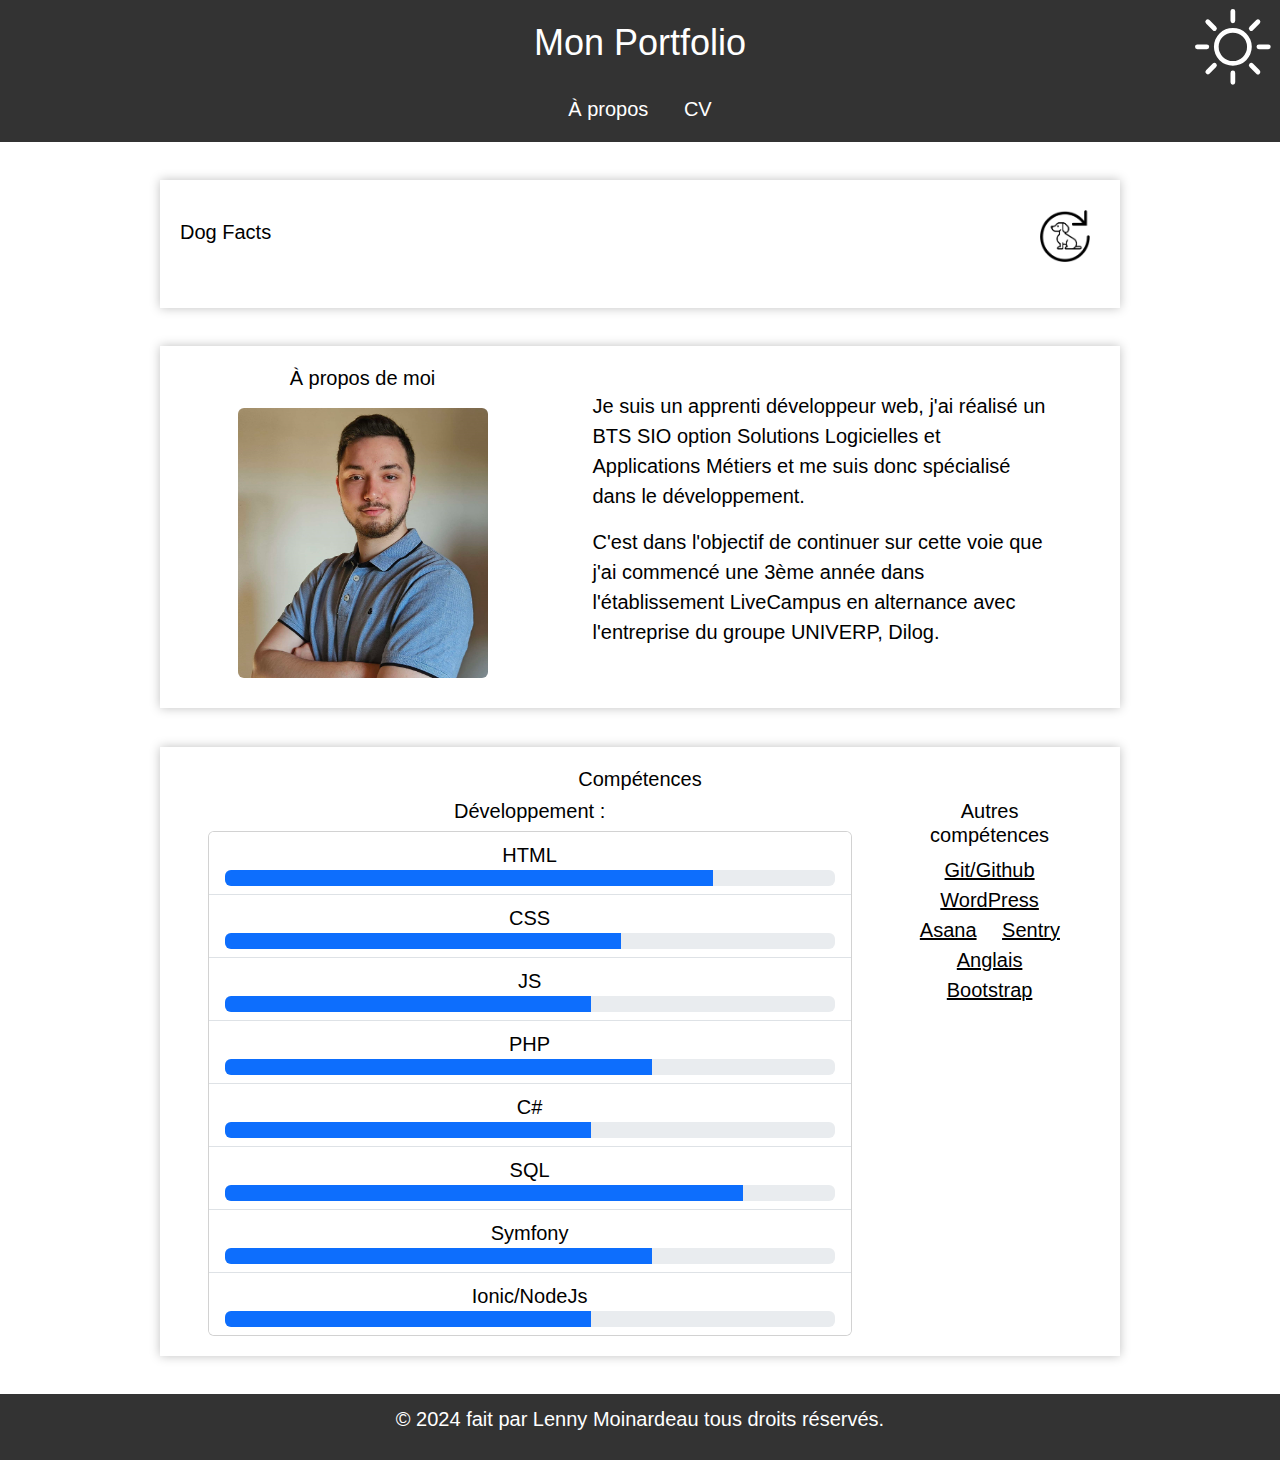
<file: public_html/views/index.html>
<!DOCTYPE html>
<html lang="fr">
  <head>
    <meta charset="UTF-8">
    <meta name="viewport" content="width=device-width, initial-scale=1.0">
    <link
      href="https://cdn.jsdelivr.net/npm/bootstrap@5.3.3/dist/css/bootstrap.min.css"
      rel="stylesheet"
      integrity="sha384-QWTKZyjpPEjISv5WaRU9OFeRpok6YctnYmDr5pNlyT2bRjXh0JMhjY6hW+ALEwIH"
      crossorigin="anonymous">
      <link rel="stylesheet" href="../style/style.css">
      <script src="../js/app.js" defer></script>
    <title>Mon Portfolio</title>
  </head>
  <body>
    <header>
      <div id="title-bar">
        <h1 id="title">Mon Portfolio</h1>
        <svg id="sun-btn" xmlns="http://www.w3.org/2000/svg" fill="currentColor" class="bi bi-brightness-high" viewBox="0 0 16 16">
          <path d="M8 11a3 3 0 1 1 0-6 3 3 0 0 1 0 6m0 1a4 4 0 1 0 0-8 4 4 0 0 0 0 8M8 0a.5.5 0 0 1 .5.5v2a.5.5 0 0 1-1 0v-2A.5.5 0 0 1 8 0m0 13a.5.5 0 0 1 .5.5v2a.5.5 0 0 1-1 0v-2A.5.5 0 0 1 8 13m8-5a.5.5 0 0 1-.5.5h-2a.5.5 0 0 1 0-1h2a.5.5 0 0 1 .5.5M3 8a.5.5 0 0 1-.5.5h-2a.5.5 0 0 1 0-1h2A.5.5 0 0 1 3 8m10.657-5.657a.5.5 0 0 1 0 .707l-1.414 1.415a.5.5 0 1 1-.707-.708l1.414-1.414a.5.5 0 0 1 .707 0m-9.193 9.193a.5.5 0 0 1 0 .707L3.05 13.657a.5.5 0 0 1-.707-.707l1.414-1.414a.5.5 0 0 1 .707 0m9.193 2.121a.5.5 0 0 1-.707 0l-1.414-1.414a.5.5 0 0 1 .707-.707l1.414 1.414a.5.5 0 0 1 0 .707M4.464 4.465a.5.5 0 0 1-.707 0L2.343 3.05a.5.5 0 1 1 .707-.707l1.414 1.414a.5.5 0 0 1 0 .708"/>
        </svg>
      </div>
      <nav>
        <a href="index.html">À propos</a>
        <a href="cv.html">CV</a>
      </nav>
    </header>
    <main>
      <section id="section-dogfact">
        <div id="dog-fact">
          <h2>Dog Facts</h2>
          <img id="img-chien" src="../assets/images/imgChien.png"
            alt="Icone de chien">
        </div>
        <p id="dog-fact-p"></p>
      </section>
      <section id="section-propos">
        <div>
          <h2>À propos de moi</h2>
          <img id="img-propos" class="rounded"
            src="../assets/images/PhotoPersoPro.png"
            alt="Photo de Lenny Moinardeau">
        </div>
        <div id="section-propos-texte">
          <p>Je suis un apprenti développeur web, j'ai réalisé un BTS
            SIO option Solutions Logicielles et Applications Métiers
            et
            me suis donc spécialisé dans le développement.
          </p>
          <p>C'est
            dans
            l'objectif de continuer sur cette voie que j'ai commencé
            une
            3ème année dans l'établissement LiveCampus en alternance
            avec l'entreprise du groupe UNIVERP, Dilog.
          </p>
        </div>
      </section>
      <section id="section-competences">
        <h2>Compétences</h2>
        <div id="section-competences-dev">
          <h4>Développement :</h4>
          <div class="card" style="width: 100%;">
            <ul class="list-group list-group-flush">
              <li class="list-group-item">
                <label for>HTML</label>
                <div class="progress" role="progressbar"
                  aria-label="Basic example" aria-valuenow="0" aria-valuemin="0"
                  aria-valuemax="100">
                  <div class="progress-bar" style="width: 80%"></div>
                </div>
              </li>
              <li class="list-group-item">
                <label for>CSS</label>
                <div class="progress" role="progressbar" aria-valuemin="0"
                  aria-valuemax="100">
                  <div class="progress-bar" style="width: 65%"></div>
                </div>
              </li>
              <li class="list-group-item">
                <label for>JS</label>
                <div class="progress" role="progressbar"
                  aria-label="Basic example" aria-valuenow="50"
                  aria-valuemin="0"
                  aria-valuemax="100">
                  <div class="progress-bar" style="width: 60%"></div>
                </div>
              </li>
              <li class="list-group-item">
                <label for>PHP</label>
                <div class="progress" role="progressbar"
                  aria-label="Basic example" aria-valuenow="0" aria-valuemin="0"
                  aria-valuemax="100">
                  <div class="progress-bar" style="width: 70%"></div>
                </div>
              </li>
              <li class="list-group-item">
                <label for>C#</label>
                <div class="progress" role="progressbar" aria-valuemin="0"
                  aria-valuemax="100">
                  <div class="progress-bar" style="width: 60%"></div>
                </div>
              </li>
              <li class="list-group-item">
                <label for>SQL</label>
                <div class="progress" role="progressbar"
                  aria-label="Basic example" aria-valuenow="50"
                  aria-valuemin="0"
                  aria-valuemax="100">
                  <div class="progress-bar" style="width: 85%"></div>
                </div>
              </li>
              <li class="list-group-item">
                <label for>Symfony</label>
                <div class="progress" role="progressbar"
                  aria-label="Basic example" aria-valuenow="0" aria-valuemin="0"
                  aria-valuemax="100">
                  <div class="progress-bar" style="width: 70%"></div>
                </div>
              </li>
              <li class="list-group-item">
                <label for>Ionic/NodeJs</label>
                <div class="progress" role="progressbar" aria-valuemin="0"
                  aria-valuemax="100">
                  <div class="progress-bar" style="width: 60%"></div>
                </div>
              </li>
            </ul>
          </div>
        </div>
        <div id="section-competences-autre">
          <h4>Autres compétences</h4>
          <div>
            <div class="container text-center">
              <div class="row row-cols-*">
                <div class="col"><u>Git/Github</u></div>
                <div class="col"><u>WordPress</u></div>
                <div class="col"><u>Asana</u></div>
                <div class="col"><u>Sentry</u></div>
                <div class="col"><u>Anglais</u></div>
                <div class="col"><u>Bootstrap</u></div>
              </div>
            </div>
          </div>
        </div>
      </section>
    </main>
    <footer>
      <p>&copy; 2024 fait par Lenny Moinardeau tous droits réservés.</p>
    </footer>

    <script
      src="https://cdn.jsdelivr.net/npm/bootstrap@5.3.3/dist/js/bootstrap.bundle.min.js"
      integrity="sha384-YvpcrYf0tY3lHB60NNkmXc5s9fDVZLESaAA55NDzOxhy9GkcIdslK1eN7N6jIeHz"
      crossorigin="anonymous"></script>
  </body>

</html>
</file>
<file: public_html/style/style.css>
/*Gestion des couleurs Light/Dark Mode */
:root {
    --background-header-footer: #333;
    --background-main: #fff;
    --background-section: #fff;
    --fontcolor-header-footer: #fff;
    --fontcolor-section: #000;
}

.dark-mode {
    --background-header-footer: #000;
    --background-main: #222;
    --background-section: #333;
    --fontcolor-header-footer: #fff;
    --fontcolor-section: #fff;
}


/*Balises par défault*/
html {
    background-size: cover;
    width: 100%;
    height: 100%;
}

body {
    font-family: Arial, sans-serif;
    margin: 0;
    padding: 0;
    width: 100%;
    min-height: 100%;
    display: flex;
    flex-direction: column;
    justify-content: space-around;
    font-size: 16px;
}

h2 {
    text-align: center;
}

header {
    align-self: flex-start;
    padding: 1vh;
    width: 100%;
    color: var(--fontcolor-header-footer);
    background-color: var(--background-header-footer);
    display: flex;
    align-items: center;
    flex-direction: column;
}

nav {
    margin: 1vh;
}

nav a {
    color: var(--fontcolor-header-footer);
    text-decoration: none;
    margin: 15px;
}

nav a:hover {
    font-weight: bold;
}

main {
    width: 100%;
    display: flex;
    flex-wrap: wrap;
    justify-content: center;
    justify-content: space-around;
    background-color: var(--background-main);
    padding-bottom: 3%;
}

section {
    margin-top: 3%;
    width: 95%;
    background-color: var(--background-section);
    color: var(--fontcolor-section);
    box-shadow: 0 0 10px rgba(0, 0, 0, 0.25);
    display: flex;
    padding: 20px;
}



footer {
    align-self: flex-end;
    background-color: var(--background-header-footer);
    color: var(--fontcolor-header-footer);
    text-align: center;
    padding: 10px 0;
    width: 100%;
    bottom: 0;
}

/*Balises de classes*/

.list-group-item {
    background-color: var(--background-main);
    color: var(--fontcolor-section);
}

/*Balises d'id*/

#title-bar {
    width: 100%;
    display: flex;
    justify-content: center;
    align-items: center;
}

#title {
    text-align: center;
    width: 60%;
    margin-left: 20%;
    margin-right: 14%;
    font-size: 36px;
}

#sun-btn {
    width: 6%;
}

#section-propos {
    flex-direction: column;
    align-items: center;
}

#section-competences {
    flex-wrap: wrap;
    justify-content: space-around;
    text-align: center;
}

#section-competences h2 {
    width: 100%;
}

#section-competences-dev {
    width: 100%;
}

#section-competences-autre {
    width: 100%;
}

#img-propos {
    width: 200px;
    margin: 10px;
}

#section-dogfact {
    display: flex;
    flex-direction: column;
}

#img-chien {
    width: 50px;
    margin: 10px;
}

#dog-fact {
    width: 100%;
    display: flex;
    align-items: center;
    justify-content: space-between;
}


/* modifications du site en fonction de la resolution de l'écran*/
@media (min-width: 768px) {
    
    body * {
        font-size: 18px;
    }
    
    section {
        width: 90%;
    }

    #section-competences-dev {
        width: 70%;
    }
    
    #section-competences-autre {
        width: 30%;
    }
}

@media (min-width: 1024px){
    
    body * {
        font-size: 20px;
    }
    
    section {
        width: 75%;
    }

    #section-propos {
        flex-direction: row;
        justify-content: space-around;
    }

    #section-propos-texte {
        width: 50%;
    }

    #img-propos {
        width: 250px;
        margin: 10px;
    }

    #section-competences-dev {
        width: 70%;
    }
    
    #section-competences-autre {
        width: 18%;
    }
}
</file>
